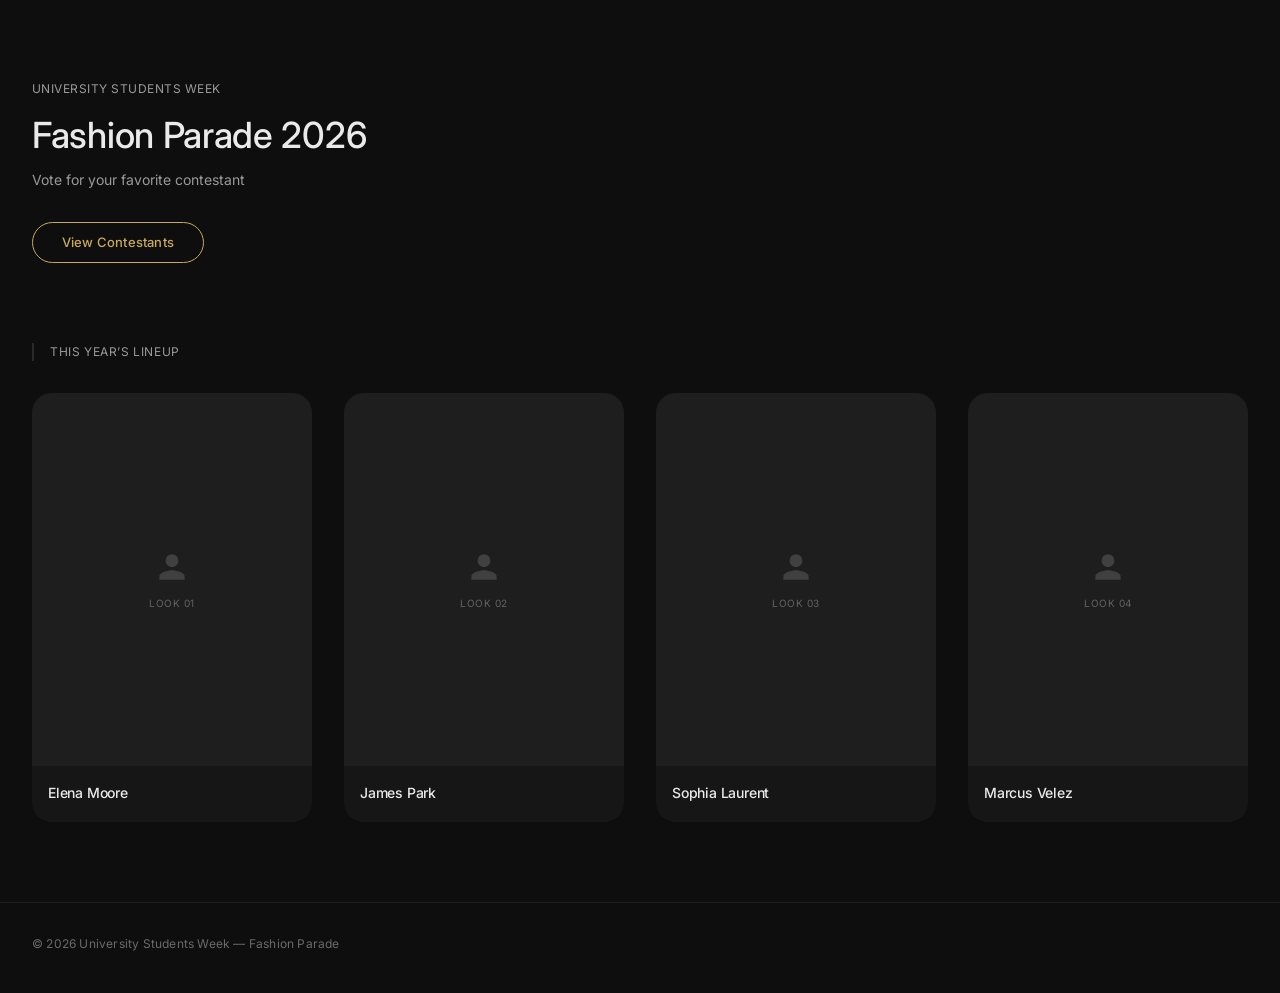
<file: index.html>
<!DOCTYPE html>
<html lang="en">
<head>
  <meta charset="UTF-8">
  <meta name="viewport" content="width=device-width, initial-scale=1.0, viewport-fit=cover">
  <title>Fashion Parade 2026 | University Students Week</title>
  <!-- Quiet luxury: Inter font - clean, small, premium -->
   <link rel="stylesheet" href="index.css">
  <link href="https://fonts.googleapis.com/css2?family=Inter:opsz,wght@14..32,300;14..32,400;14..32,500;14..32,600&display=swap" rel="stylesheet">
</head>
<body>

<div class="container">
  <!-- Hero Section (left-aligned, calm) -->
  <section class="hero">
    <div class="hero__label">University Students Week</div>
    <h1 class="hero__title">Fashion Parade 2026</h1>
    <p class="hero__subtitle">Vote for your favorite contestant</p>
    <!-- Main button linking to contestants.html (required) -->
    <a href="contextant page.html" class="btn-primary">View Contestants</a>
  </section>

  <!-- Preview Section (optional but clean, 4 contestants) -->
  <section class="preview">
    <div class="preview__header">
      <div class="label">This year’s lineup</div>
    </div>
    <div class="cards-grid">
      <!-- Card 1 -->
      <div class="card">
        <div class="card__image">
          <div class="placeholder-icon">
            <svg width="38" height="38" viewBox="0 0 24 24" fill="none" xmlns="http://www.w3.org/2000/svg">
              <path d="M12 12C14.21 12 16 10.21 16 8C16 5.79 14.21 4 12 4C9.79 4 8 5.79 8 8C8 10.21 9.79 12 12 12ZM12 14C9.33 14 4 15.34 4 18V20H20V18C20 15.34 14.67 14 12 14Z" fill="#9A9A9A" fill-opacity="0.5"/>
            </svg>
            <span>look 01</span>
          </div>
        </div>
        <div class="card__name">Elena Moore</div>
      </div>
      <!-- Card 2 -->
      <div class="card">
        <div class="card__image">
          <div class="placeholder-icon">
            <svg width="38" height="38" viewBox="0 0 24 24" fill="none" xmlns="http://www.w3.org/2000/svg">
              <path d="M12 12C14.21 12 16 10.21 16 8C16 5.79 14.21 4 12 4C9.79 4 8 5.79 8 8C8 10.21 9.79 12 12 12ZM12 14C9.33 14 4 15.34 4 18V20H20V18C20 15.34 14.67 14 12 14Z" fill="#9A9A9A" fill-opacity="0.5"/>
            </svg>
            <span>look 02</span>
          </div>
        </div>
        <div class="card__name">James Park</div>
      </div>
      <!-- Card 3 -->
      <div class="card">
        <div class="card__image">
          <div class="placeholder-icon">
            <svg width="38" height="38" viewBox="0 0 24 24" fill="none" xmlns="http://www.w3.org/2000/svg">
              <path d="M12 12C14.21 12 16 10.21 16 8C16 5.79 14.21 4 12 4C9.79 4 8 5.79 8 8C8 10.21 9.79 12 12 12ZM12 14C9.33 14 4 15.34 4 18V20H20V18C20 15.34 14.67 14 12 14Z" fill="#9A9A9A" fill-opacity="0.5"/>
            </svg>
            <span>look 03</span>
          </div>
        </div>
        <div class="card__name">Sophia Laurent</div>
      </div>
      <!-- Card 4 -->
      <div class="card">
        <div class="card__image">
          <div class="placeholder-icon">
            <svg width="38" height="38" viewBox="0 0 24 24" fill="none" xmlns="http://www.w3.org/2000/svg">
              <path d="M12 12C14.21 12 16 10.21 16 8C16 5.79 14.21 4 12 4C9.79 4 8 5.79 8 8C8 10.21 9.79 12 12 12ZM12 14C9.33 14 4 15.34 4 18V20H20V18C20 15.34 14.67 14 12 14Z" fill="#9A9A9A" fill-opacity="0.5"/>
            </svg>
            <span>look 04</span>
          </div>
        </div>
        <div class="card__name">Marcus Velez</div>
      </div>
    </div>
  </section>
</div>

<!-- Footer: minimal text -->
<footer class="footer">
  <div class="container">
    <p>© 2026 University Students Week — Fashion Parade</p>
  </div>
</footer>

</body>
</html>
</file>
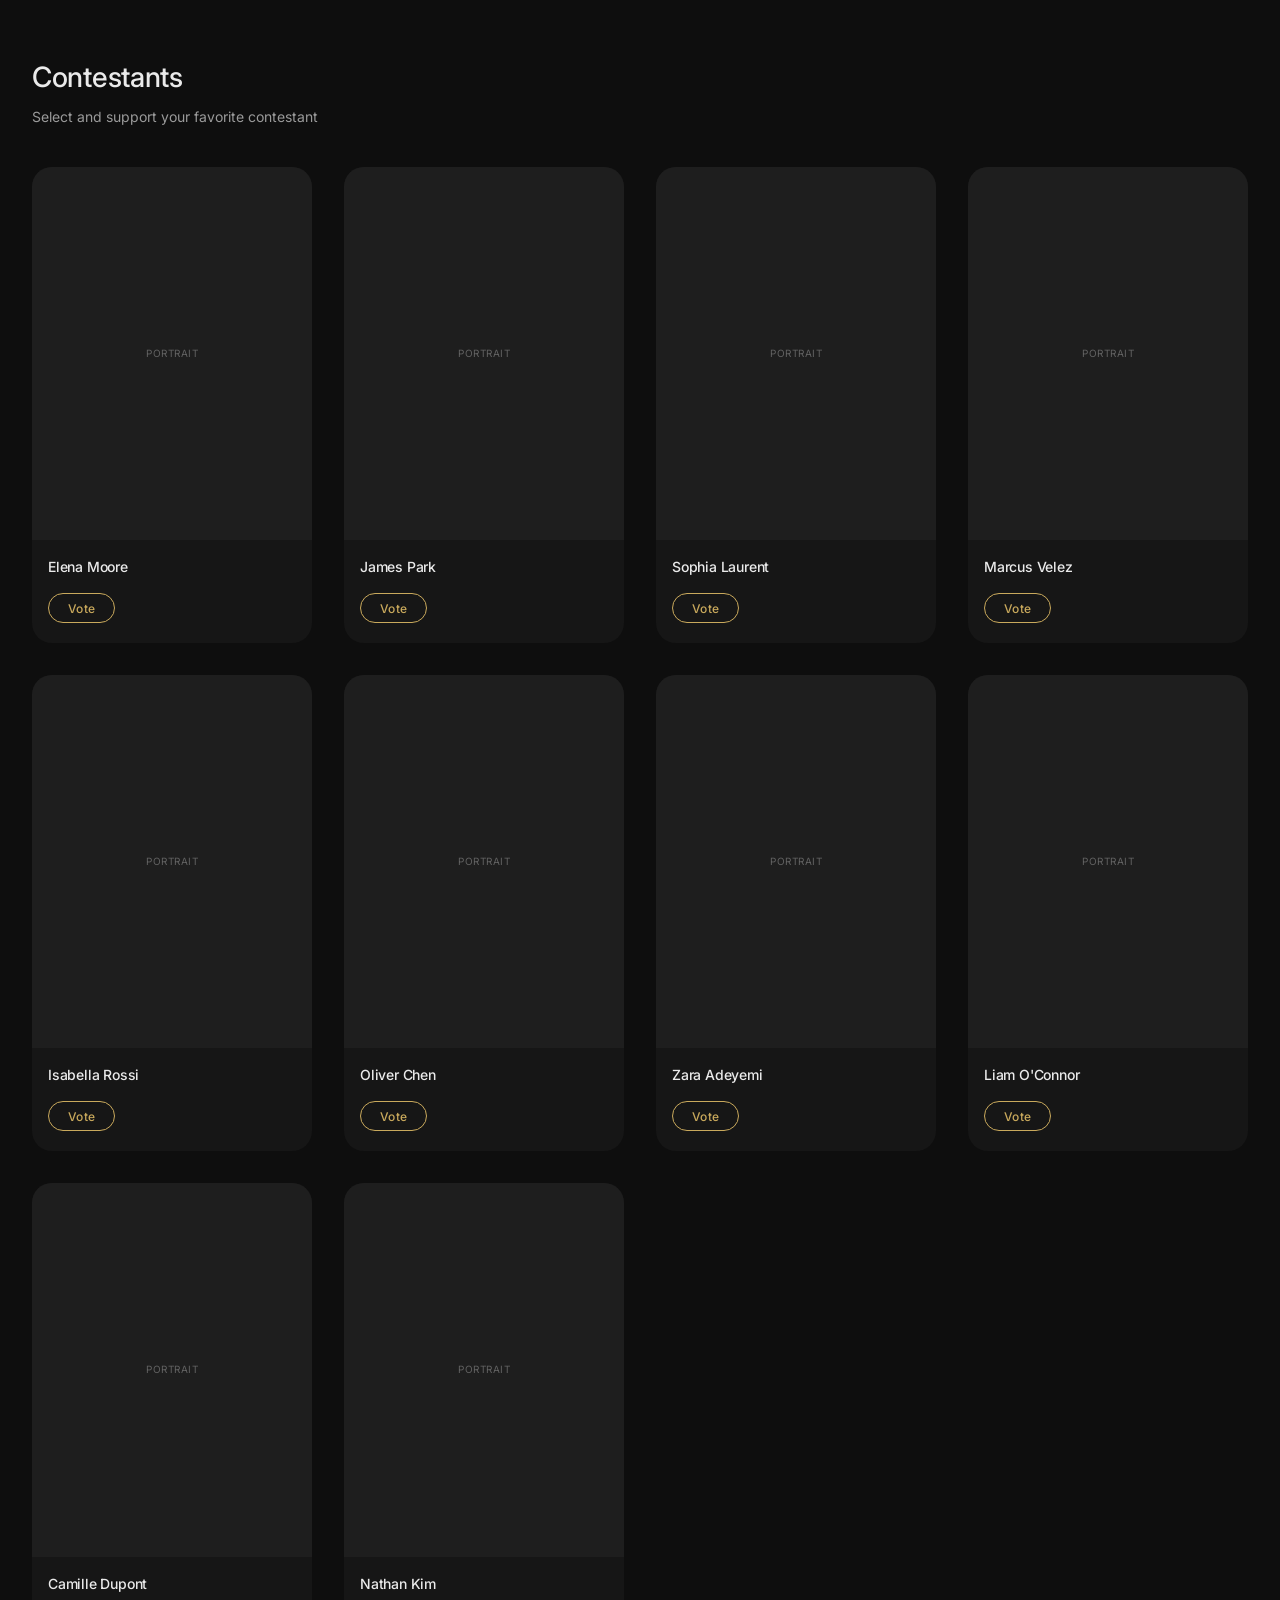
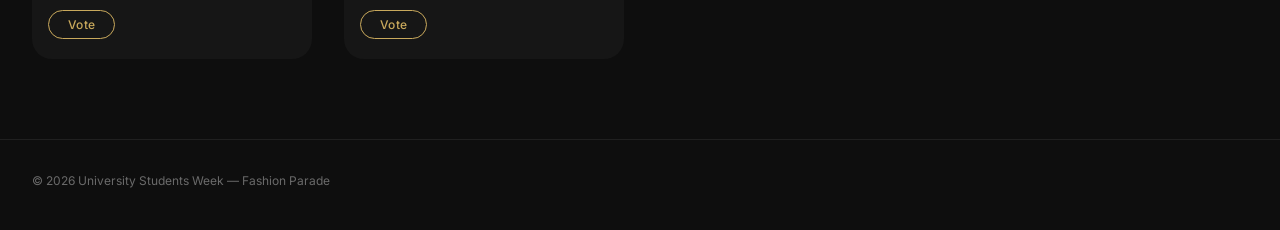
<file: contextant page.html>
<!DOCTYPE html>
<html lang="en">
<head>
  <meta charset="UTF-8">
  <meta name="viewport" content="width=device-width, initial-scale=1.0, viewport-fit=cover">
  <title>Fashion Parade — Contestants | University Event</title>

  <link rel="stylesheet" href="contestant page.css">
  <link href="https://fonts.googleapis.com/css2?family=Inter:opsz,wght@14..32,300;14..32,400;14..32,500;14..32,600&display=swap" rel="stylesheet">
</head>

<body>

<div class="container">

  <!-- Header -->
  <div class="page-header">
    <h1>Contestants</h1>
    <div class="sub">Select and support your favorite contestant</div>
  </div>

  <!-- Contestants Grid -->
  <div class="contestants-grid" id="contestantsGrid"></div>

</div>

<footer class="footer">
  <div class="container">
    <p>© 2026 University Students Week — Fashion Parade</p>
  </div>
</footer>

<script>
  // Contestants list
  const contestantsList = [
    "Elena Moore",
    "James Park",
    "Sophia Laurent",
    "Marcus Velez",
    "Isabella Rossi",
    "Oliver Chen",
    "Zara Adeyemi",
    "Liam O'Connor",
    "Camille Dupont",
    "Nathan Kim"
  ];

  function buildContestantsGrid() {
    const gridContainer = document.getElementById('contestantsGrid');
    gridContainer.innerHTML = '';

    contestantsList.forEach(name => {

      const card = document.createElement('div');
      card.className = 'card';

      const imageDiv = document.createElement('div');
      imageDiv.className = 'card__image';
      imageDiv.innerHTML = `
        <div class="placeholder-icon">
          <span>portrait</span>
        </div>
      `;

      const infoDiv = document.createElement('div');
      infoDiv.className = 'card__info';

      const nameDiv = document.createElement('div');
      nameDiv.className = 'card__name';
      nameDiv.textContent = name;

      const voteButton = document.createElement('button');
      voteButton.className = 'vote-btn';
      voteButton.textContent = 'Vote';

      // ✅ FIXED LINKING TO votingpage.html
      voteButton.addEventListener('click', () => {
        const encodedName = encodeURIComponent(name);
        window.location.href = `votingpage.html?name=${encodedName}`;
      });

      infoDiv.appendChild(nameDiv);
      infoDiv.appendChild(voteButton);

      card.appendChild(imageDiv);
      card.appendChild(infoDiv);

      gridContainer.appendChild(card);
    });
  }

  document.addEventListener('DOMContentLoaded', buildContestantsGrid);
</script>

</body>
</html>
</file>
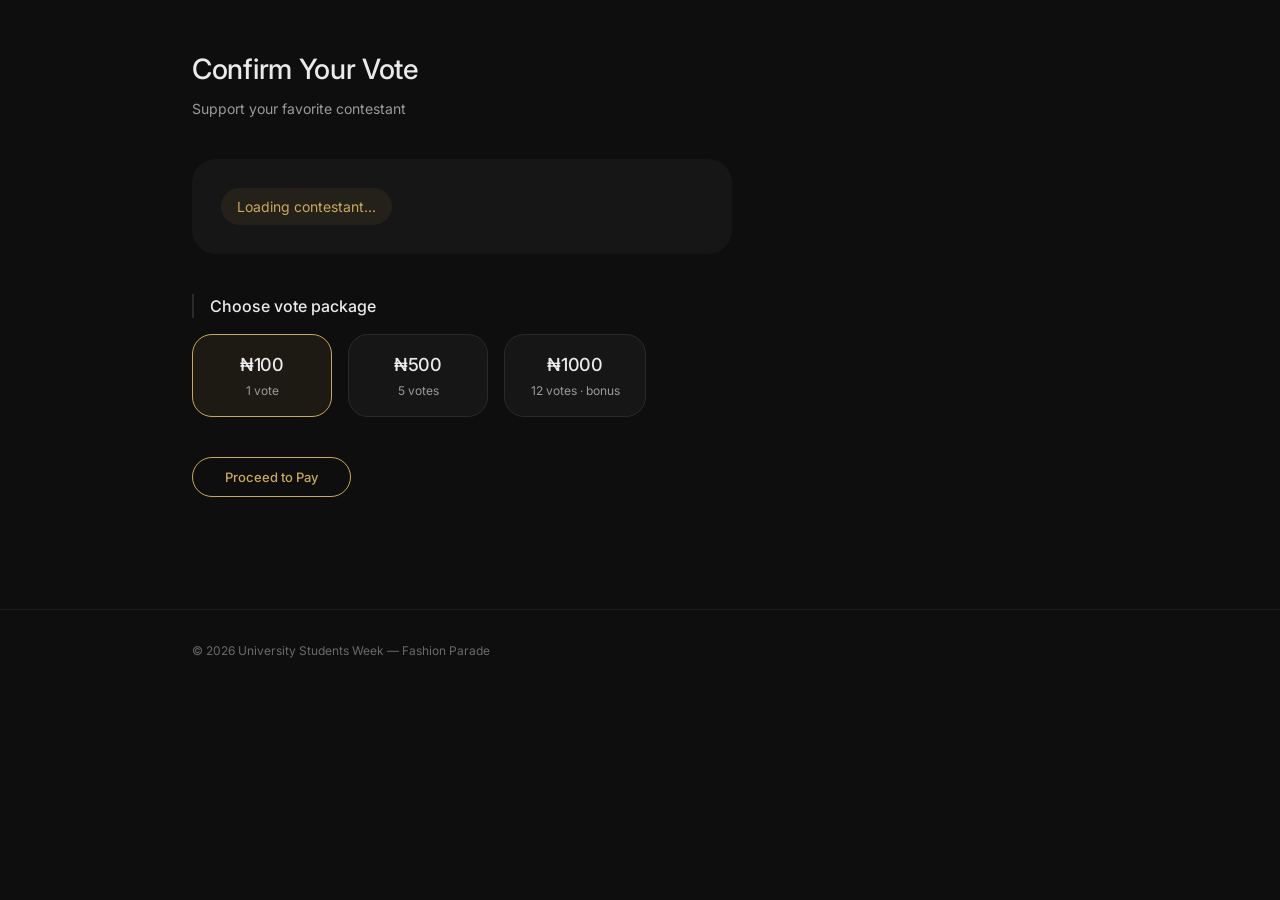
<file: votingpage.html>
<!DOCTYPE html>
<html lang="en">
<head>
  <meta charset="UTF-8">
  <meta name="viewport" content="width=device-width, initial-scale=1.0, viewport-fit=cover">
  <title>Fashion Parade — Confirm Your Vote | University Event</title>
  <!-- Quiet luxury: Inter font – clean, small, premium -->
   <link rel="stylesheet" href="voting page.css">
  <link href="https://fonts.googleapis.com/css2?family=Inter:opsz,wght@14..32,300;14..32,400;14..32,500;14..32,600&display=swap" rel="stylesheet">
</head>
<body>
<div class="container">
  <div class="vote-page">
    <!-- Header Section -->
    <div class="page-header">
      <h1>Confirm Your Vote</h1>
      <div class="sub">Support your favorite contestant</div>
    </div>

    <!-- Selected Contestant Card (dynamic) -->
    <div class="contestant-card" id="contestantCard">
      <div class="vote-message" id="voteMessage">Loading contestant...</div>
    </div>

    <!-- Voting Options Section -->
    <div class="voting-section">
      <div class="section-title">Choose vote package</div>
      <div class="options-grid" id="optionsGrid">
        <!-- Option 1: ₦100 – 1 vote -->
        <div class="vote-option" data-amount="₦100" data-votes="1 vote" data-description="1 vote">
          <div class="vote-amount">₦100</div>
          <div class="vote-desc">1 vote</div>
        </div>
        <!-- Option 2: ₦500 – 5 votes -->
        <div class="vote-option" data-amount="₦500" data-votes="5 votes" data-description="5 votes">
          <div class="vote-amount">₦500</div>
          <div class="vote-desc">5 votes</div>
        </div>
        <!-- Option 3: ₦1000 – bonus (12 votes) -->
        <div class="vote-option" data-amount="₦1000" data-votes="12 votes" data-description="12 votes (bonus)">
          <div class="vote-amount">₦1000</div>
          <div class="vote-desc">12 votes · bonus</div>
        </div>
      </div>

      <!-- Action Button -->
      <button class="proceed-btn" id="proceedBtn">Proceed to Pay</button>
    </div>
  </div>
</div>

<footer class="footer">
  <div class="container">
    <p>© 2026 University Students Week — Fashion Parade</p>
  </div>
</footer>

<script>
  // Helper: get URL parameter by name
  function getQueryParam(param) {
    const urlParams = new URLSearchParams(window.location.search);
    return urlParams.get(param);
  }

  // --- Voting options selection logic ---
  const options = document.querySelectorAll('.vote-option');
  let selectedOptionData = {
    amount: "₦100",
    voteText: "1 vote",
    fullDescription: "1 vote"
  };

  // Function to highlight selected option and store data
  function setSelectedOption(selectedElement) {
    options.forEach(opt => opt.classList.remove('selected'));
    selectedElement.classList.add('selected');

    const amount = selectedElement.getAttribute('data-amount') || "₦0";
    const voteText = selectedElement.getAttribute('data-votes') || "0 votes";
    const description = selectedElement.getAttribute('data-description') || voteText;

    selectedOptionData = {
      amount: amount,
      voteText: voteText,
      fullDescription: description
    };
  }

  // Add click listeners to each option
  options.forEach(option => {
    option.addEventListener('click', function(e) {
      e.stopPropagation();
      setSelectedOption(this);
    });
  });

  // Set default selection: first option (₦100)
  if (options.length > 0) {
    options[0].classList.add('selected');
    selectedOptionData = {
      amount: options[0].getAttribute('data-amount') || "₦100",
      voteText: options[0].getAttribute('data-votes') || "1 vote",
      fullDescription: options[0].getAttribute('data-description') || "1 vote"
    };
  }

  // --- Proceed to Pay: show alert with contestant name and selected amount ---
  const proceedBtn = document.getElementById('proceedBtn');
  proceedBtn.addEventListener('click', function() {
    // If no contestant selected (invalid URL), show fallback message
    if (!contestantName) {
      alert("No contestant selected. Please go back and choose a contestant.");
      return;
    }

    const amountDisplay = selectedOptionData.amount;
    const voteDetail = selectedOptionData.voteText;
    alert(`You are voting for ${contestantName} with ${amountDisplay} (${voteDetail})`);
  });
</script>
</body>
</html>
</file>
<file: index.css>
* {
      margin: 0;
      padding: 0;
      box-sizing: border-box;
    }

    body {
      background-color: #0E0E0E;
      color: #EAEAEA;
      font-family: 'Inter', system-ui, -apple-system, 'Segoe UI', sans-serif;
      font-weight: 400;
      font-size: 14px;
      line-height: 1.5;
      -webkit-font-smoothing: antialiased;
    }

    /* spacious container, natural alignment */
    .container {
      max-width: 1280px;
      margin: 0 auto;
      padding: 0 2rem;
    }

    /* hero section – left aligned, generous spacing */
    .hero {
      padding-top: 5rem;
      padding-bottom: 3rem;
      text-align: left;
      max-width: 680px;
    }

    .hero__label {
      font-size: 12px;
      letter-spacing: 0.04em;
      text-transform: uppercase;
      color: #9A9A9A;
      margin-bottom: 1rem;
      font-weight: 400;
    }

    .hero__title {
      font-size: 32px;
      font-weight: 500;
      letter-spacing: -0.3px;
      line-height: 1.2;
      color: #EAEAEA;
      margin-bottom: 0.75rem;
    }

    @media (min-width: 640px) {
      .hero__title {
        font-size: 36px;
      }
    }

    .hero__subtitle {
      font-size: 14px;
      color: #9A9A9A;
      margin-bottom: 2rem;
    }

    /* primary button – thin gold border, subtle fill on hover, no glow */
    .btn-primary {
      display: inline-block;
      background: transparent;
      border: 1px solid #C9A95C;
      color: #C9A95C;
      font-size: 13px;
      font-weight: 500;
      padding: 0.6rem 1.8rem;
      border-radius: 32px;
      text-decoration: none;
      transition: background 0.2s ease, color 0.2s ease;
      cursor: pointer;
      letter-spacing: 0.2px;
    }

    .btn-primary:hover {
      background-color: rgba(201, 169, 92, 0.08);
      color: #dfc27a;
    }

    /* preview section – minimal, not overwhelming */
    .preview {
      padding: 2rem 0 4rem 0;
    }

    .preview__header {
      margin-bottom: 2rem;
      border-left: 2px solid #2A2A2A;
      padding-left: 1rem;
    }

    .preview__header .label {
      font-size: 12px;
      letter-spacing: 0.05em;
      color: #9A9A9A;
      text-transform: uppercase;
    }

    /* card grid – clean spacing, responsive */
    .cards-grid {
      display: grid;
      grid-template-columns: repeat(auto-fill, minmax(240px, 1fr));
      gap: 2rem;
    }

    /* contestant card – subtle, premium background */
    .card {
      background-color: #161616;
      border-radius: 20px;
      overflow: hidden;
      transition: background 0.2s ease;
    }

    .card:hover {
      background-color: #1c1c1c;
    }

    /* image placeholder – soft, understated (no gradients) */
    .card__image {
      width: 100%;
      aspect-ratio: 3 / 4;
      background-color: #1E1E1E;
      display: flex;
      align-items: center;
      justify-content: center;
    }

    .placeholder-icon {
      display: flex;
      flex-direction: column;
      align-items: center;
      gap: 0.6rem;
      opacity: 0.55;
    }

    .placeholder-icon span {
      font-size: 10px;
      color: #9A9A9A;
      letter-spacing: 0.5px;
      text-transform: uppercase;
    }

    .card__name {
      padding: 1rem 1rem 1.2rem 1rem;
      font-size: 14px;
      font-weight: 500;
      color: #EAEAEA;
      letter-spacing: -0.2px;
      text-align: left;
    }

    /* footer – minimal, calm */
    .footer {
      border-top: 1px solid #202020;
      padding: 2rem 0 2.5rem 0;
      margin-top: 1rem;
    }

    .footer p {
      font-size: 12px;
      color: #6A6A6A;
      letter-spacing: 0.2px;
    }

    /* natural left alignment throughout */
    .hero, .preview, .footer .container {
      text-align: left;
    }

    /* responsive adjustments */
    @media (max-width: 680px) {
      .container {
        padding: 0 1.5rem;
      }
      .hero {
        padding-top: 3rem;
        padding-bottom: 2rem;
      }
      .cards-grid {
        gap: 1.25rem;
      }
    }

    /* no glows, no neon, no heavy shadows */
    .btn-primary, .card {
      box-shadow: none;
    }
</file>
<file: contestant page.css>
* {
      margin: 0;
      padding: 0;
      box-sizing: border-box;
    }

    body {
      background-color: #0E0E0E;
      color: #EAEAEA;
      font-family: 'Inter', system-ui, -apple-system, 'Segoe UI', sans-serif;
      font-weight: 400;
      font-size: 14px;
      line-height: 1.5;
      -webkit-font-smoothing: antialiased;
    }

    /* container: generous spacing, natural alignment */
    .container {
      max-width: 1280px;
      margin: 0 auto;
      padding: 0 2rem;
    }

    /* header – left-aligned, calm */
    .page-header {
      padding-top: 3.5rem;
      padding-bottom: 2.5rem;
      text-align: left;
    }

    .page-header h1 {
      font-size: 28px;
      font-weight: 500;
      letter-spacing: -0.3px;
      color: #EAEAEA;
      margin-bottom: 0.5rem;
    }

    .page-header .sub {
      font-size: 14px;
      color: #9A9A9A;
    }

    /* contestants grid – 10 cards, responsive */
    .contestants-grid {
      display: grid;
      grid-template-columns: repeat(auto-fill, minmax(220px, 1fr));
      gap: 2rem;
      padding-bottom: 4rem;
    }

    /* card: dark #161616, soft radius, no shadows */
    .card {
      background-color: #161616;
      border-radius: 20px;
      overflow: hidden;
      transition: transform 0.2s ease, background 0.2s ease;
    }

    /* subtle lift on hover – minimal, not flashy */
    .card:hover {
      transform: translateY(-3px);
      background-color: #1c1c1c;
    }

    /* image placeholder: understated, no gradients */
    .card__image {
      width: 100%;
      aspect-ratio: 3 / 4;
      background-color: #1E1E1E;
      display: flex;
      align-items: center;
      justify-content: center;
    }

    .placeholder-icon {
      display: flex;
      flex-direction: column;
      align-items: center;
      gap: 0.6rem;
      opacity: 0.55;
    }

    .placeholder-icon span {
      font-size: 10px;
      color: #9A9A9A;
      letter-spacing: 0.5px;
      text-transform: uppercase;
    }

    /* card content */
    .card__info {
      padding: 1rem 1rem 1.25rem 1rem;
      text-align: left;
    }

    .card__name {
      font-size: 14px;
      font-weight: 500;
      color: #EAEAEA;
      letter-spacing: -0.2px;
      margin-bottom: 1rem;
    }

    /* vote button – thin gold border, subtle hover */
    .vote-btn {
      background: transparent;
      border: 1px solid #C9A95C;
      color: #C9A95C;
      font-size: 12px;
      font-weight: 500;
      padding: 0.4rem 1.2rem;
      border-radius: 32px;
      cursor: pointer;
      transition: background 0.2s ease, color 0.2s ease;
      font-family: inherit;
      letter-spacing: 0.2px;
    }

    .vote-btn:hover {
      background-color: rgba(201, 169, 92, 0.08);
      color: #dfc27a;
    }

    /* footer minimal */
    .footer {
      border-top: 1px solid #202020;
      padding: 2rem 0 2.5rem 0;
      margin-top: 1rem;
    }

    .footer p {
      font-size: 12px;
      color: #6A6A6A;
    }

    /* responsive */
    @media (max-width: 640px) {
      .container {
        padding: 0 1.5rem;
      }
      .page-header {
        padding-top: 2.5rem;
      }
      .contestants-grid {
        gap: 1.25rem;
      }
      .card__info {
        padding: 0.85rem 0.9rem 1rem 0.9rem;
      }
    }
</file>
<file: voting page.css>
* {
      margin: 0;
      padding: 0;
      box-sizing: border-box;
    }

    body {
      background-color: #0E0E0E;
      color: #EAEAEA;
      font-family: 'Inter', system-ui, -apple-system, 'Segoe UI', sans-serif;
      font-weight: 400;
      font-size: 14px;
      line-height: 1.5;
      -webkit-font-smoothing: antialiased;
    }

    /* container: spacious, left-aligned natural flow */
    .container {
      max-width: 960px;
      margin: 0 auto;
      padding: 0 2rem;
    }

    /* main content */
    .vote-page {
      padding: 3rem 0 4rem 0;
    }

    /* header left-aligned */
    .page-header {
      margin-bottom: 2.5rem;
      text-align: left;
    }

    .page-header h1 {
      font-size: 28px;
      font-weight: 500;
      letter-spacing: -0.3px;
      color: #EAEAEA;
      margin-bottom: 0.5rem;
    }

    .page-header .sub {
      font-size: 14px;
      color: #9A9A9A;
    }

    /* contestant card – premium, calm */
    .contestant-card {
      background-color: #161616;
      border-radius: 24px;
      padding: 1.8rem;
      margin-bottom: 2.5rem;
      max-width: 540px;
      transition: background 0.2s ease;
    }

    .contestant-card:hover {
      background-color: #1c1c1c;
    }

    .vote-message {
      font-size: 14px;
      color: #C9A95C;
      background: rgba(201, 169, 92, 0.08);
      padding: 0.5rem 1rem;
      border-radius: 32px;
      display: inline-block;
    }

    /* voting options */
    .voting-section {
      margin: 2rem 0 2rem 0;
    }

    .section-title {
      font-size: 16px;
      font-weight: 500;
      color: #EAEAEA;
      margin-bottom: 1rem;
      border-left: 2px solid #2A2A2A;
      padding-left: 1rem;
    }

    .options-grid {
      display: flex;
      flex-wrap: wrap;
      gap: 1rem;
      margin-bottom: 2rem;
    }

    /* selectable option cards – subtle, no glow */
    .vote-option {
      background-color: #161616;
      border: 1px solid #2A2A2A;
      border-radius: 20px;
      padding: 1rem 1.6rem;
      cursor: pointer;
      transition: all 0.2s ease;
      min-width: 140px;
      text-align: center;
    }

    .vote-option:hover {
      background-color: #1f1f1f;
      border-color: #3a3a3a;
    }

    /* selected highlight – soft gold border, subtle background */
    .vote-option.selected {
      border: 1px solid #C9A95C;
      background-color: rgba(201, 169, 92, 0.08);
    }

    .vote-amount {
      font-size: 18px;
      font-weight: 500;
      color: #EAEAEA;
      letter-spacing: -0.2px;
    }

    .vote-desc {
      font-size: 12px;
      color: #9A9A9A;
      margin-top: 4px;
    }

    /* proceed button – minimal gold accent */
    .proceed-btn {
      background: transparent;
      border: 1px solid #C9A95C;
      color: #C9A95C;
      font-size: 13px;
      font-weight: 500;
      padding: 0.7rem 2rem;
      border-radius: 32px;
      cursor: pointer;
      transition: background 0.2s ease, color 0.2s ease;
      font-family: inherit;
      margin-top: 0.5rem;
    }

    .proceed-btn:hover {
      background-color: rgba(201, 169, 92, 0.08);
      color: #dfc27a;
    }

    /* error message styling */
    .error-message {
      color: #C9A95C;
      background: rgba(201, 169, 92, 0.1);
      padding: 0.8rem 1rem;
      border-radius: 16px;
      font-size: 13px;
      display: inline-block;
    }

    /* footer minimal */
    .footer {
      border-top: 1px solid #202020;
      margin-top: 1rem;
      padding: 2rem 0 2.5rem 0;
    }

    .footer p {
      font-size: 12px;
      color: #6A6A6A;
    }

    @media (max-width: 640px) {
      .container {
        padding: 0 1.5rem;
      }
      .vote-page {
        padding: 2rem 0 3rem;
      }
      .contestant-card {
        padding: 1.4rem;
      }
      .options-grid {
        gap: 0.8rem;
      }
      .vote-option {
        padding: 0.8rem 1.2rem;
        min-width: 120px;
      }
    }
</file>
